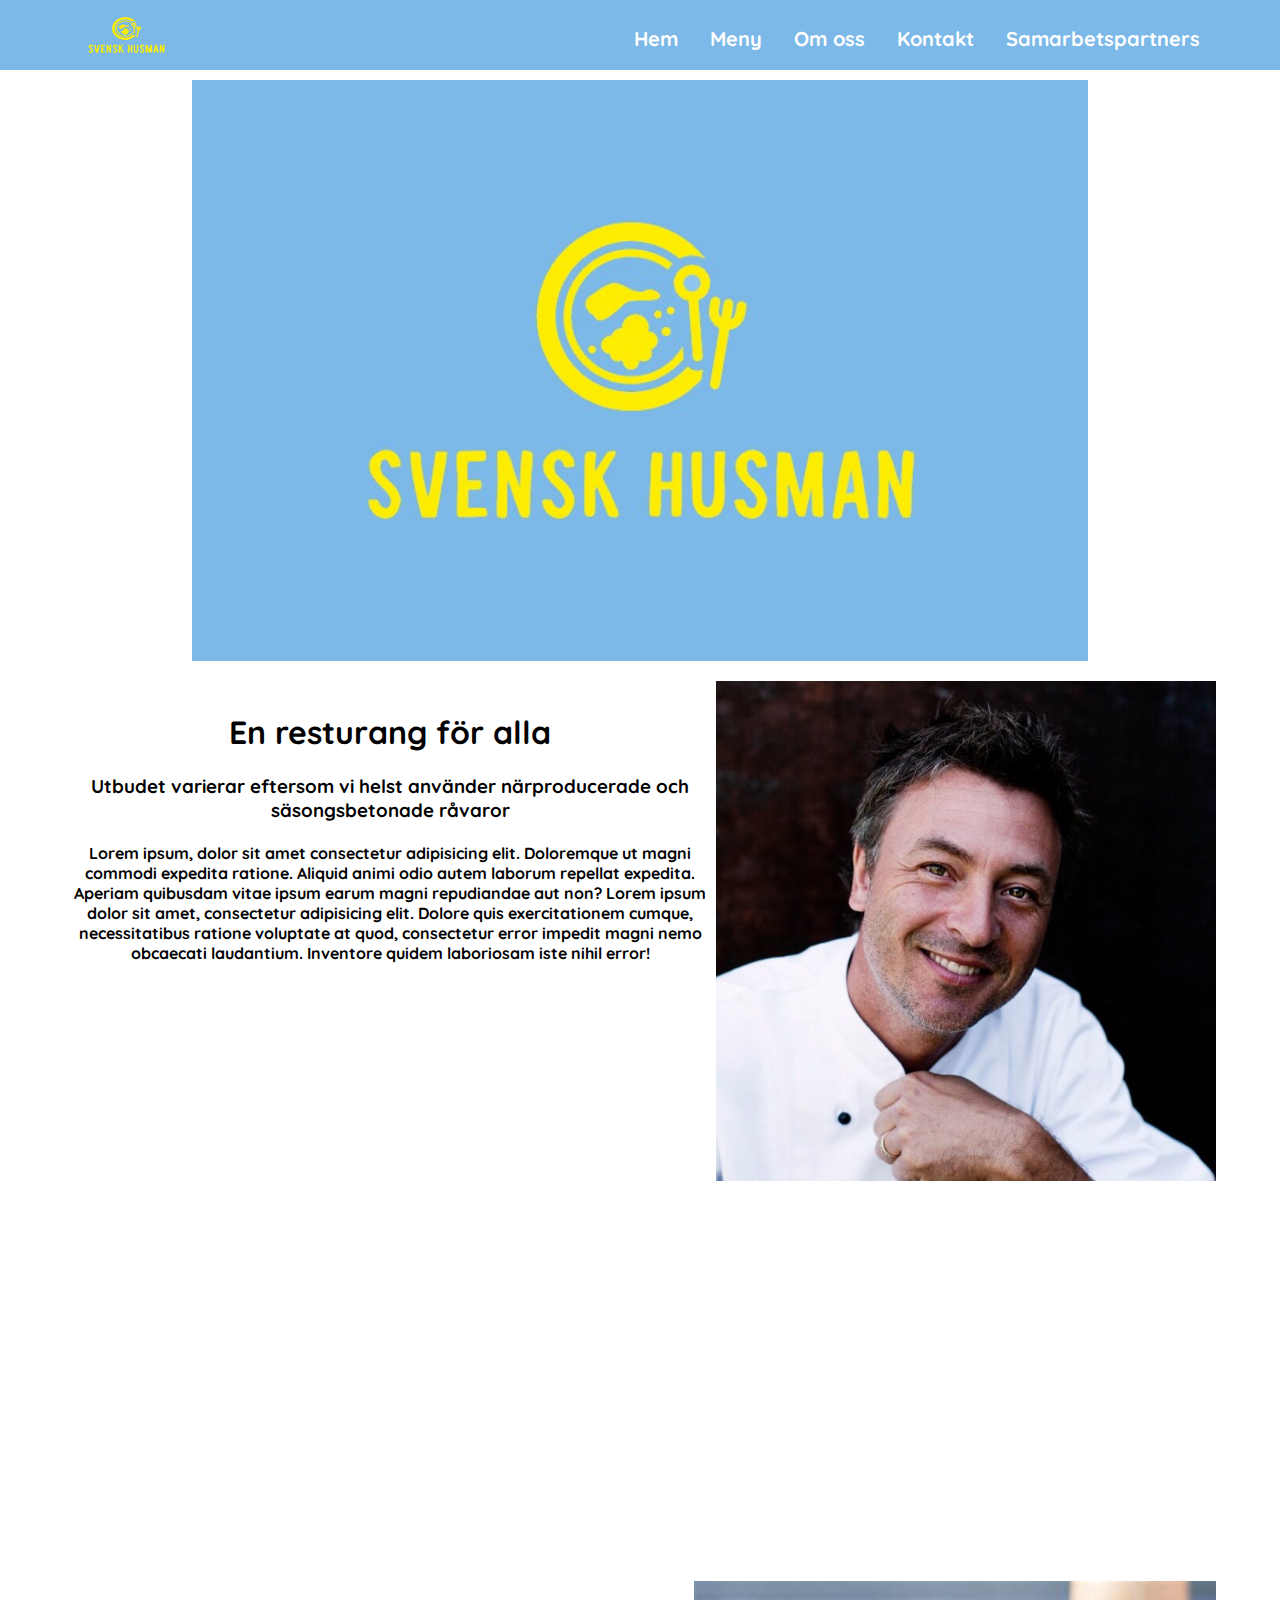
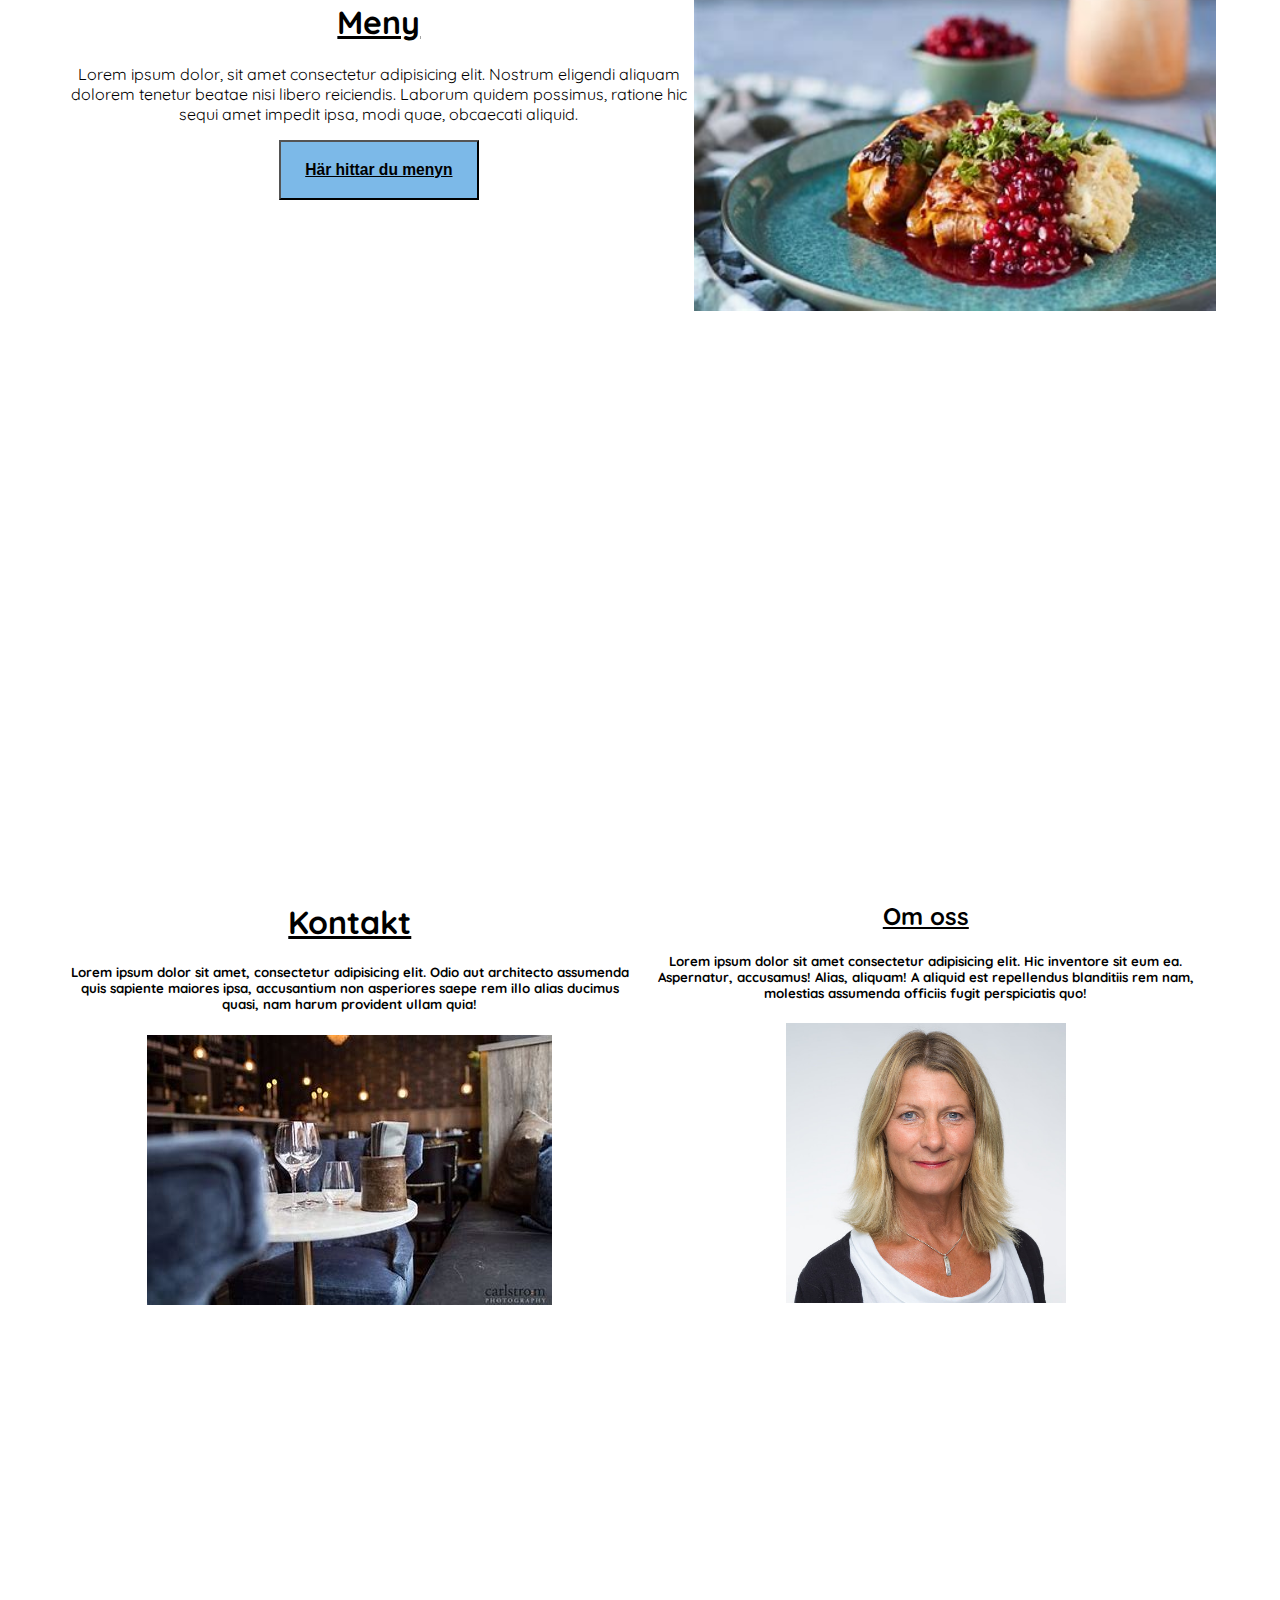
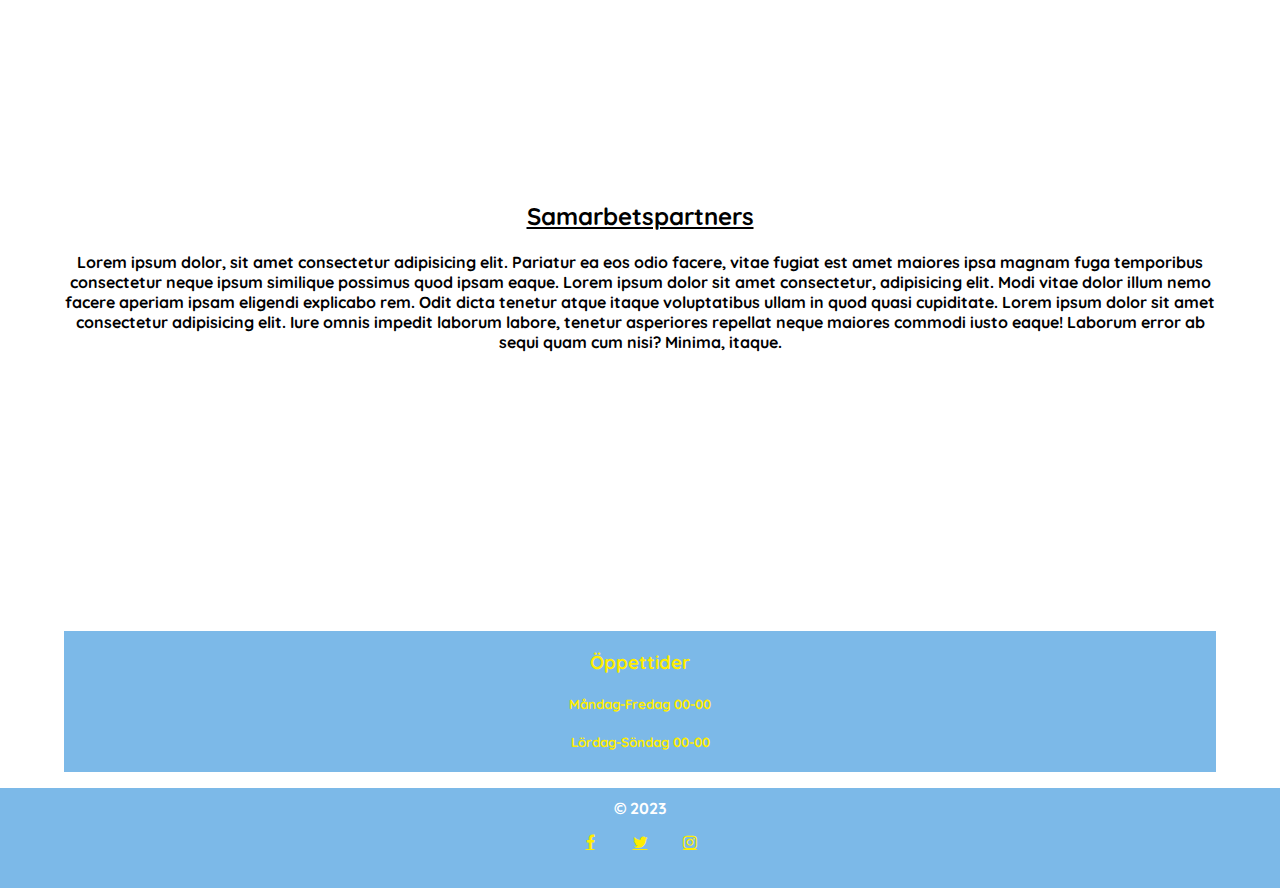
<file: group-project/index.html>
<!DOCTYPE html>
<html lang="en">

<head>
    <meta charset="UTF-8">
    <meta http-equiv="X-UA-Compatible" content="IE=edge">
    <meta name="viewport" content="width=device-width, initial-scale=1.0">
    <title>Document</title>
    <link rel="stylesheet" href="css/style.css">
    <link rel="stylesheet" href="https://cdnjs.cloudflare.com/ajax/libs/font-awesome/4.7.0/css/font-awesome.min.css">
    <link rel="stylesheet" href="https://fonts.googleapis.com/css?family=Quicksand">
    <link rel="stylesheet" href="css/variables.css">
</head>

<body>
    <div id="main-nav">
        
        <nav>
            <img id="nav-image" src="../picture/logga.jpg" alt="logotyp">
            <ul>
                <li>
                    <a href="index.html"><strong>Hem</strong></a>
                </li>
                <li>
                    <a href="menu.html"><strong>Meny</strong></a>
                </li>
                <li>
                    <a href="about.html"><strong>Om oss</strong></a>
                </li>
                <li>
                    <a href="contact.html"><strong>Kontakt</strong></a>
                </li>
                <li>
                    <a href="collaborators.html"><strong>Samarbetspartners</strong></a>
                </li>
            </ul>
        </nav>

    </div>
    
    <header>


        <img id="header-image" src="../picture/logga.jpg" alt="logotyp">
    
    </header>
    <div class="container">
        <div id="section1">
            <section id="texter1">
            <h1>En resturang för alla</h1>
            <h3>Utbudet varierar eftersom vi helst använder närproducerade och säsongsbetonade råvaror</h3>
            <h4>Lorem ipsum, dolor sit amet consectetur adipisicing elit. Doloremque ut magni commodi expedita ratione. Aliquid animi odio autem laborum repellat expedita. Aperiam quibusdam vitae ipsum earum magni repudiandae aut non? Lorem ipsum dolor sit amet, consectetur adipisicing elit. Dolore quis exercitationem cumque, necessitatibus ratione voluptate at quod, consectetur error impedit magni nemo obcaecati laudantium. Inventore quidem laboriosam iste nihil error!</h4>
        </section>
        
        <img id="bild-section" src="../picture/kock2.jpeg" alt="kock2"></div>
        
        <div id="parent-box">
            <div id="meny">
                <h1><a  href="menu.html" id="menu"><strong>Meny</strong></a></h1>
                <p>Lorem ipsum dolor, sit amet consectetur adipisicing elit. Nostrum eligendi aliquam dolorem tenetur beatae nisi libero reiciendis. Laborum quidem possimus, ratione hic sequi amet impedit ipsa, modi quae, obcaecati aliquid.</p>
                <button class=knapp ><a id="menu" href="menu.html"><h3>Här hittar du menyn</h3></a></button> 
               </div> <img id="mat" src="../picture/mat-3.jpg" alt="mat">
           </div>
        
           <div id="kontakt">
            <section id="content">
            <h1><a href="contact.html" id="kontaktlink"><strong>Kontakt</strong></a></h1>
                <h5>Lorem ipsum dolor sit amet, consectetur adipisicing elit. Odio aut architecto assumenda quis sapiente maiores ipsa, accusantium non asperiores saepe rem illo alias ducimus quasi, nam harum provident ullam quia!</h5>
            <img src="../picture/bild-resturang.jpg">
            </section>

            <section ><h2><a id="om-oss" href="about.html" id="section"><strong>Om oss</strong></a></h2>
                <h5>Lorem ipsum dolor sit amet consectetur adipisicing elit. Hic inventore sit eum ea. Aspernatur, accusamus! Alias, aliquam! A aliquid est repellendus blanditiis rem nam, molestias assumenda officiis fugit perspiciatis quo!</h5>
                <img id="bild-kontakt" src="../picture/grundare.png" alt="mat">
                </section>   
        </div>
    
    
    <div id="section-parent">
        <section id="samarbetspartner">
            <h2><a href="collaborators.html" id="samarbetspartner"><strong>Samarbetspartners</strong></a></h2>
            <h4>Lorem ipsum dolor, sit amet consectetur adipisicing elit. Pariatur ea eos odio facere, vitae fugiat est amet maiores ipsa magnam fuga temporibus consectetur neque ipsum similique possimus quod ipsam eaque. Lorem ipsum dolor sit amet consectetur, adipisicing elit. Modi vitae dolor illum nemo facere aperiam ipsam eligendi explicabo rem. Odit dicta tenetur atque itaque voluptatibus ullam in quod quasi cupiditate. Lorem ipsum dolor sit amet consectetur adipisicing elit. Iure omnis impedit laborum labore, tenetur asperiores repellat neque maiores commodi iusto eaque! Laborum error ab sequi quam cum nisi? Minima, itaque.
            </h4>
        </section>
    </div>
     
    <main id="open">
        <h3>Öppettider</h3>
        <h5>Måndag-Fredag 00-00</h5>
        <h5>Lördag-Söndag 00-00</h5>
     </main>
    </div>
    <footer>
        
        <p>&#169 2023</p>
        <div id="ikoner">
            <a href="#" class="fa fa-facebook"></a>
            <a href="#" class="fa fa-twitter"></a>
            <a href="#" class="fa fa-instagram"></a>
        </div>
        

    </footer>

</body>

</html>
</file>
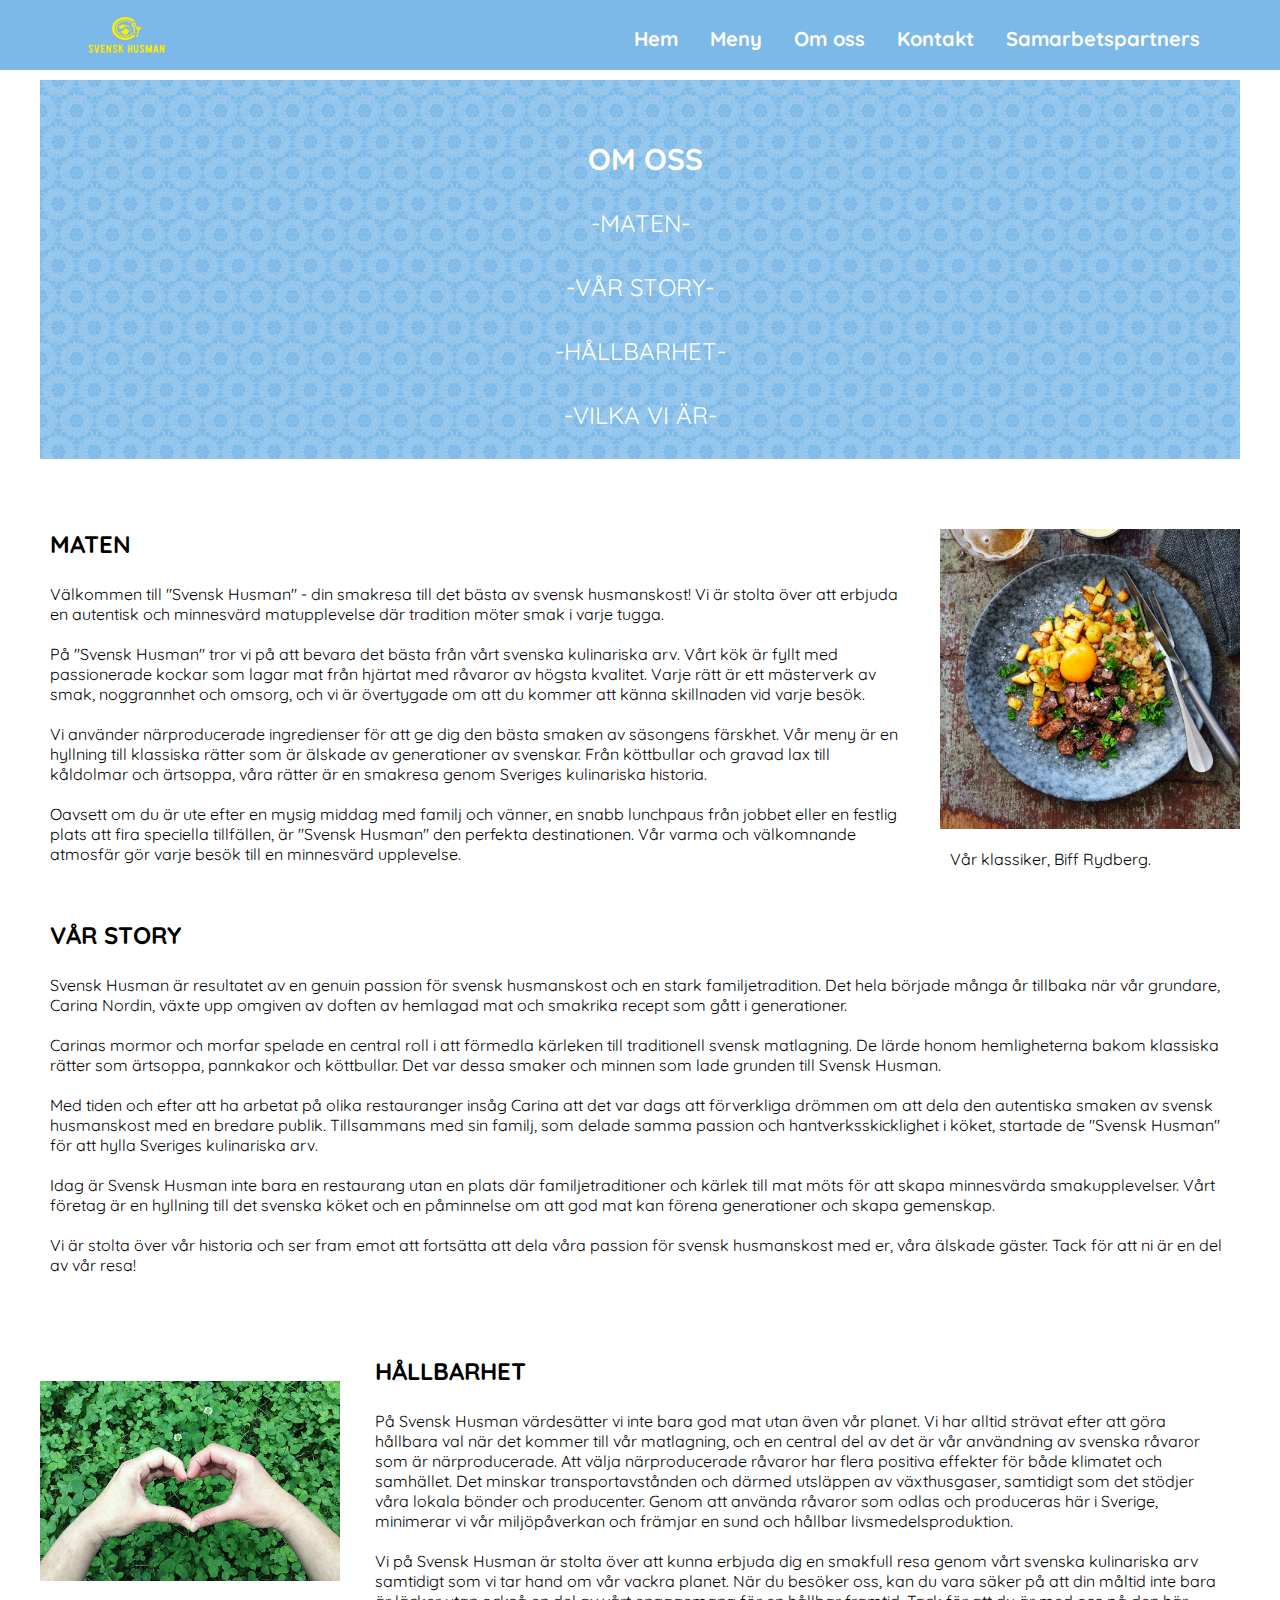
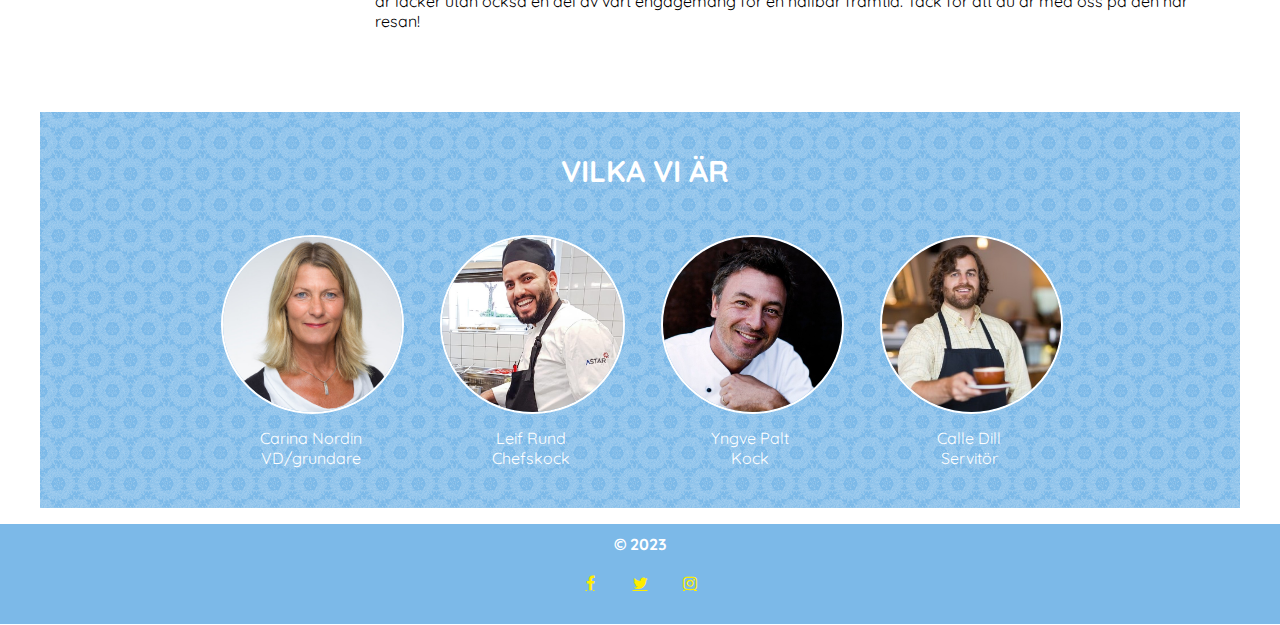
<file: group-project/about.html>
<!DOCTYPE html>
<html lang="en">

    <head>
        <meta charset="UTF-8">
        <meta http-equiv="X-UA-Compatible" content="IE=edge">
        <meta name="viewport" content="width=device-width, initial-scale=1.0">
        <title>Om oss</title>
        <link rel="stylesheet" href="css/style.css">
        <link rel="stylesheet" href="https://cdnjs.cloudflare.com/ajax/libs/font-awesome/4.7.0/css/font-awesome.min.css">
        <link rel="stylesheet" href="https://fonts.googleapis.com/css?family=Quicksand">
        <link rel="stylesheet" href="css/variables.css">
        <link rel="stylesheet" href="css/about.css">
    </head>

    <body>
        <div id="main-nav">
            <nav>
                <img id="nav-image" src="../picture/logga.jpg" alt="logotyp">
                <ul>
                    <li>
                        <a href="index.html"><strong>Hem</strong></a>
                    </li>
                    <li>
                        <a href="menu.html"><strong>Meny</strong></a>
                    </li>
                    <li>
                        <a href="about.html"><strong>Om oss</strong></a>
                    </li>
                    <li>
                        <a href="contact.html"><strong>Kontakt</strong></a>
                    </li>
                    <li>
                        <a href="collaborators.html"><strong>Samarbetspartners</strong></a>
                    </li>
                </ul>
            </nav>
        </div>

            <!-- About-code starts here! -->

        <div class="container-about">
            <section id="first">
                <h2 id="about">OM OSS</h2>
                <div id="undertitle">
                    <p>-MATEN-</p> 
                    <p>-VÅR STORY-</p>
                    <p>-HÅLLBARHET-</p>
                    <p>-VILKA VI ÄR-</p>
                </div>
            </section>
            <section id="second">
                <h2>MATEN</h2>
                <p> Välkommen till "Svensk Husman" - din smakresa till det bästa av svensk husmanskost! Vi är stolta över att erbjuda en autentisk och minnesvärd matupplevelse där tradition möter smak i varje tugga.<br><br>
                    På "Svensk Husman" tror vi på att bevara det bästa från vårt svenska kulinariska arv. Vårt kök är fyllt med passionerade kockar som lagar mat från hjärtat med råvaror av högsta kvalitet. Varje rätt är ett mästerverk av smak, noggrannhet och omsorg, och vi är övertygade om att du kommer att känna skillnaden vid varje besök. <br><br>
                    Vi använder närproducerade ingredienser för att ge dig den bästa smaken av säsongens färskhet. Vår meny är en hyllning till klassiska rätter som är älskade av generationer av svenskar. Från köttbullar och gravad lax till kåldolmar och ärtsoppa, våra rätter är en smakresa genom Sveriges kulinariska historia.<br><br>
                    Oavsett om du är ute efter en mysig middag med familj och vänner, en snabb lunchpaus från jobbet eller en festlig plats att fira speciella tillfällen, är "Svensk Husman" den perfekta destinationen. Vår varma och välkomnande atmosfär gör varje besök till en minnesvärd upplevelse.</p>
            </section>
            <section id="third">
                <img src="../picture/biff.webp" alt="mat">
                <p>Vår klassiker, Biff Rydberg.</p>
            </section>
            <section id="fourth">
                <h2>VÅR STORY</h2>
                <p>Svensk Husman är resultatet av en genuin passion för svensk husmanskost och en stark familjetradition. Det hela började många år tillbaka när vår grundare, Carina Nordin, växte upp omgiven av doften av hemlagad mat och smakrika recept som gått i generationer.<br><br>
                    Carinas mormor och morfar spelade en central roll i att förmedla kärleken till traditionell svensk matlagning. De lärde honom hemligheterna bakom klassiska rätter som ärtsoppa, pannkakor och köttbullar. Det var dessa smaker och minnen som lade grunden till Svensk Husman.<br><br>
                    Med tiden och efter att ha arbetat på olika restauranger insåg Carina att det var dags att förverkliga drömmen om att dela den autentiska smaken av svensk husmanskost med en bredare publik. Tillsammans med sin familj, som delade samma passion och hantverksskicklighet i köket, startade de "Svensk Husman" för att hylla Sveriges kulinariska arv.<br><br>
                    Idag är Svensk Husman inte bara en restaurang utan en plats där familjetraditioner och kärlek till mat möts för att skapa minnesvärda smakupplevelser. Vårt företag är en hyllning till det svenska köket och en påminnelse om att god mat kan förena generationer och skapa gemenskap.<br><br>
                    
                    Vi är stolta över vår historia och ser fram emot att fortsätta att dela våra passion för svensk husmanskost med er, våra älskade gäster. Tack för att ni är en del av vår resa!</p>
            </section>
            <section id="fifth">
                <img src="../picture/hallbar.png" alt="mat">
            </section>
            <section id="sixth">
                <h2>HÅLLBARHET</h2>
                <p>På Svensk Husman värdesätter vi inte bara god mat utan även vår planet. Vi har alltid strävat efter att göra hållbara val när det kommer till vår matlagning, och en central del av det är vår användning av svenska råvaror som är närproducerade.

                    Att välja närproducerade råvaror har flera positiva effekter för både klimatet och samhället. Det minskar transportavstånden och därmed utsläppen av växthusgaser, samtidigt som det stödjer våra lokala bönder och producenter. Genom att använda råvaror som odlas och produceras här i Sverige, minimerar vi vår miljöpåverkan och främjar en sund och hållbar livsmedelsproduktion.<br><br>
                    Vi på Svensk Husman är stolta över att kunna erbjuda dig en smakfull resa genom vårt svenska kulinariska arv samtidigt som vi tar hand om vår vackra planet. När du besöker oss, kan du vara säker på att din måltid inte bara är läcker utan också en del av vårt engagemang för en hållbar framtid. Tack för att du är med oss på den här resan!</p>
            </section>
        </div>
        <div>
            <section class="end-section">
                <h2 id="last-h2">VILKA VI ÄR</h2>
                <div class="container-flex">
                    <figure class="image-container">
                        <img class="pic" src="../picture/grundare.png" alt="grundare">
                        <figcaption>Carina Nordin<br>VD/grundare</figcaption>
                    </figure>
                    <figure class="image-container">
                        <img class="pic" src="../picture/kocken.jpeg" alt="kock">
                        <figcaption>Leif Rund<br>Chefskock</figcaption>
                    </figure>
                    <figure class="image-container">
                        <img class="pic" src="../picture/kock2.jpeg" alt="kock2">
                        <figcaption>Yngve Palt<br>Kock</figcaption>
                    </figure>
                    <figure class="image-container">
                        <img class="pic" src="../picture/servitör.jpeg" alt="servitör">
                        <figcaption>Calle Dill<br>Servitör</figcaption>
                    </figure>
                </div>
            </section>
        </div>
            <!-- About-code ends here! -->

        <footer>
            <p>&#169 2023</p>
            <div id="ikoner">
                <a href="#" class="fa fa-facebook"></a>
                <a href="#" class="fa fa-twitter"></a>
                <a href="#" class="fa fa-instagram"></a>
            </div>
        </footer>

    </body>
</html>
</file>
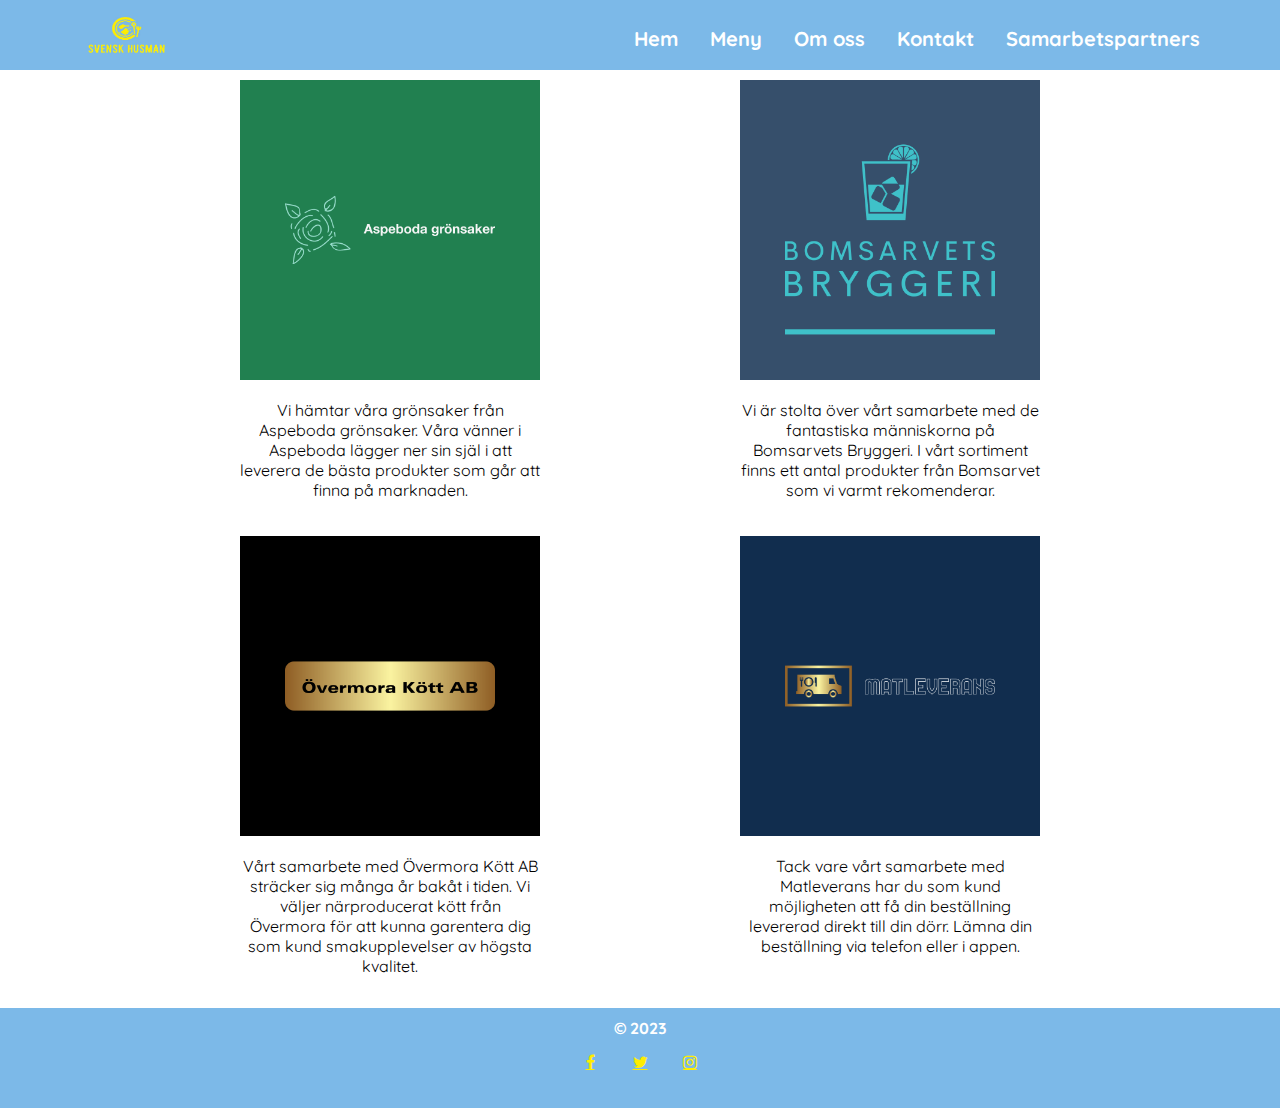
<file: group-project/collaborators.html>
<!DOCTYPE html>
<html lang="en">

<head>
    <meta charset="UTF-8">
    <meta http-equiv="X-UA-Compatible" content="IE=edge">
    <meta name="viewport" content="width=device-width, initial-scale=1.0">
    <title>Document</title>
    <link rel="stylesheet" href="css/collaborators.css">
    <link rel="stylesheet" href="https://cdnjs.cloudflare.com/ajax/libs/font-awesome/4.7.0/css/font-awesome.min.css">
    <link rel="stylesheet" href="https://fonts.googleapis.com/css?family=Quicksand">
    <link rel="stylesheet" href="css/variables.css">
</head>

<body>
    <div id="main-nav">
        
        <nav>
            <img id="nav-image" src="../picture/logga.jpg" alt="logotyp">
            <ul>
                <li>
                    <a href="index.html"><strong>Hem</strong></a>
                </li>
                <li>
                    <a href="menu.html"><strong>Meny</strong></a>
                </li>
                <li>
                    <a href="about.html"><strong>Om oss</strong></a>
                </li>
                <li>
                    <a href="contact.html"><strong>Kontakt</strong></a>
                </li>
                <li>
                    <a href="collaborators.html"><strong>Samarbetspartners</strong></a>
                </li>
            </ul>
        </nav>

    </div>
    
   <header>
        
    <div id="bilder"> 
            
        <div id="grönsak">
            <img src="../picture/grönsak.png" alt="Aspeboda Grönsaker" height="300px" width="300px">
                <p class="p1">
            Vi hämtar våra grönsaker från Aspeboda grönsaker. Våra vänner i Aspeboda lägger ner sin själ i att leverera de bästa produkter som går att finna på marknaden. 
                </p>
        </div>

        <div id="bryggeri">
            <img src="../picture/bryggeri.png" alt="Bomsarvets Bryggeri" height="300px" width="300px">
                <p class="p2">
                    Vi är stolta över vårt samarbete med de fantastiska människorna på Bomsarvets Bryggeri. I vårt sortiment finns ett antal produkter från Bomsarvet som vi varmt rekomenderar. 
                </p>
        </div>
        
        <div id="kött">
            <img src="../picture/kött.png" alt="Övermora Kött AB" height="300px" width="300px">
                <p class="p3">
                    Vårt samarbete med Övermora Kött AB sträcker sig många år bakåt i tiden. Vi väljer närproducerat kött från Övermora för att kunna garentera dig som kund smakupplevelser av högsta kvalitet.
                </p>
        </div>
        
        <div id="matleverans">
            <img src="../picture/matleverans.png" alt="Matleverans" height="300px" width="300px">
                <p class="p4">
                    Tack vare vårt samarbete med Matleverans har du som kund möjligheten att få din beställning levererad direkt till din dörr. Lämna din beställning via telefon eller i appen.
                </p>
        </div>
    

    
    
    
        </div>





        
    
   </header>

    <footer>
        
        <p>&#169 2023</p>
        <div id="ikoner">
            <a href="#" class="fa fa-facebook"></a>
            <a href="#" class="fa fa-twitter"></a>
            <a href="#" class="fa fa-instagram"></a>
        </div>
        

    </footer>

</body>

</html>
</file>
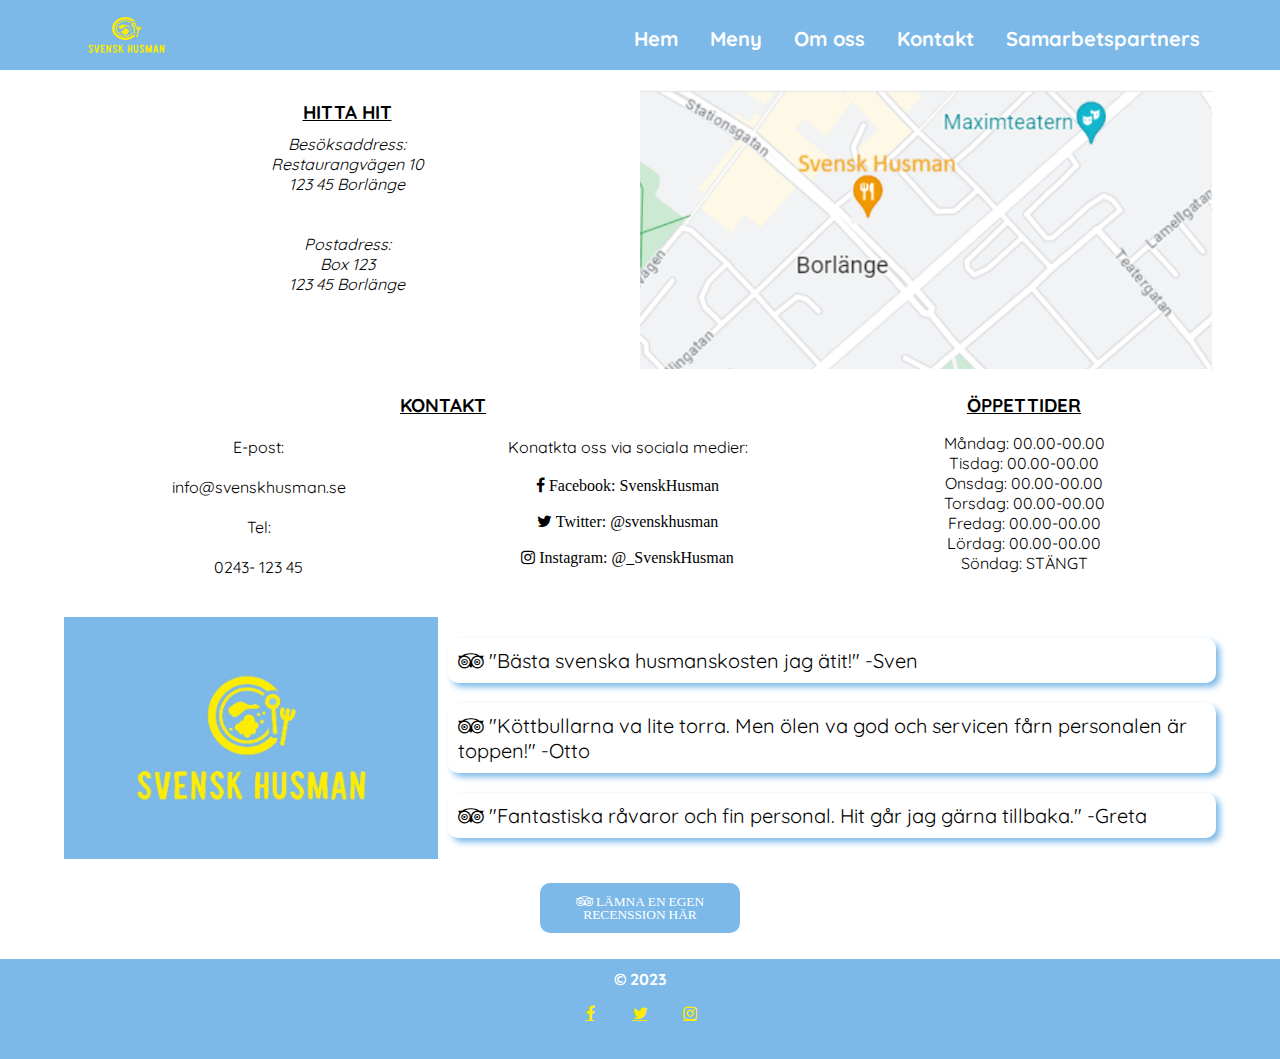
<file: group-project/contact.html>
<!DOCTYPE html>
<html lang="en">

<head>
    <meta charset="UTF-8">
    <meta http-equiv="X-UA-Compatible" content="IE=edge">
    <meta name="viewport" content="width=device-width, initial-scale=1.0">
    <title>Document</title>
    <link rel="stylesheet" href="css/style.css">
    <link rel="stylesheet" href="https://cdnjs.cloudflare.com/ajax/libs/font-awesome/4.7.0/css/font-awesome.min.css">
    <link rel="stylesheet" href="https://fonts.googleapis.com/css?family=Quicksand">
    <link rel="stylesheet" href="css/variables.css">
    <link rel="stylesheet" href="css/contact.css">
</head>

<body>
    <div id="main-nav">
        
        <nav>
            <img id="nav-image" src="../picture/logga.jpg" alt="logotyp">
            <ul>
                <li>
                    <a href="index.html"><strong>Hem</strong></a>
                </li>
                <li>
                    <a href="menu.html"><strong>Meny</strong></a>
                </li>
                <li>
                    <a href="about.html"><strong>Om oss</strong></a>
                </li>
                <li>
                    <a href="contact.html"><strong>Kontakt</strong></a>
                </li>
                <li>
                    <a href="collaborators.html"><strong>Samarbetspartners</strong></a>
                </li>
            </ul>
        </nav>
    </div>

    <div id="container">
        <section id="find">
            <h3>HITTA HIT</h3>
            <address>
                Besöksaddress:<br>
                Restaurangvägen 10<br>
                123 45 Borlänge
                <br>
                <br>
                <br>
                Postadress:<br>
                Box 123<br>
                123 45 Borlänge
            </address>
        </section>
        <section id="map">
            <a href="https://www.google.com/maps" target="_blank"><img id="img-map" src="../picture/map.png" alt="map of location"></a>
        </section>
        <div id="contact">
            <h3>KONTAKT</h3>
            <div id="contactbox">
                <section class="contactbox1">
                    E-post: <br>
                    <br>
                    info@svenskhusman.se <br>
                    <br>
                    Tel: <br>
                    <br>
                    0243- 123 45
                </section>
                <section class="contactbox2">
                    Konatkta oss via sociala medier:
                    <br>
                    <br>
                    <a href="#" class="fa fa-facebook"> Facebook: SvenskHusman</a> <br>
                    <a href="#" class="fa fa-twitter"> Twitter: @svenskhusman</a> <br>
                    <a href="#" class="fa fa-instagram"> Instagram: @_SvenskHusman</a>
                </section>
            </div>
        </div>
        <section id="open-hours">
            <h3>ÖPPETTIDER</h3>
            <p> Måndag: 00.00-00.00 <br>
                Tisdag: 00.00-00.00 <br>
                Onsdag: 00.00-00.00 <br>
                Torsdag: 00.00-00.00 <br>
                Fredag: 00.00-00.00<br>
                Lördag: 00.00-00.00 <br>
                Söndag: STÄNGT
            </p>
        </section>
        <section id="logotyp">
            <img id="img-logo" src="../picture/logga.jpg" alt="map of location">
        </section>
        <section id="reviews">
            <section class="reviewBox1">
                <p class="fa fa-tripadvisor"></p><p> "Bästa svenska husmanskosten jag ätit!" -Sven </p>
            </section>
            <section class="reviewBox2">
                <p class="fa fa-tripadvisor"></p><p> "Köttbullarna va lite torra. Men ölen va god och servicen fårn personalen är toppen!" -Otto </p>
            </section>
            <section class="reviewBox3">
                <p class="fa fa-tripadvisor"></p><p> "Fantastiska råvaror och fin personal. Hit går jag gärna tillbaka." -Greta </p>
            </section>
        </section>
        <section id="leavereview">
            <Button><a href="https://www.tripadvisor.com/" target="_blank" class="fa fa-tripadvisor"> LÄMNA EN EGEN RECENSSION HÄR</a></Button>
        </section>


    </div>


    <footer>
        
        <p>&#169 2023</p>
        <div id="ikoner">
            <a href="#" class="fa fa-facebook"></a>
            <a href="#" class="fa fa-twitter"></a>
            <a href="#" class="fa fa-instagram"></a>
        </div>
        

    </footer>

</body>

</html>
</file>
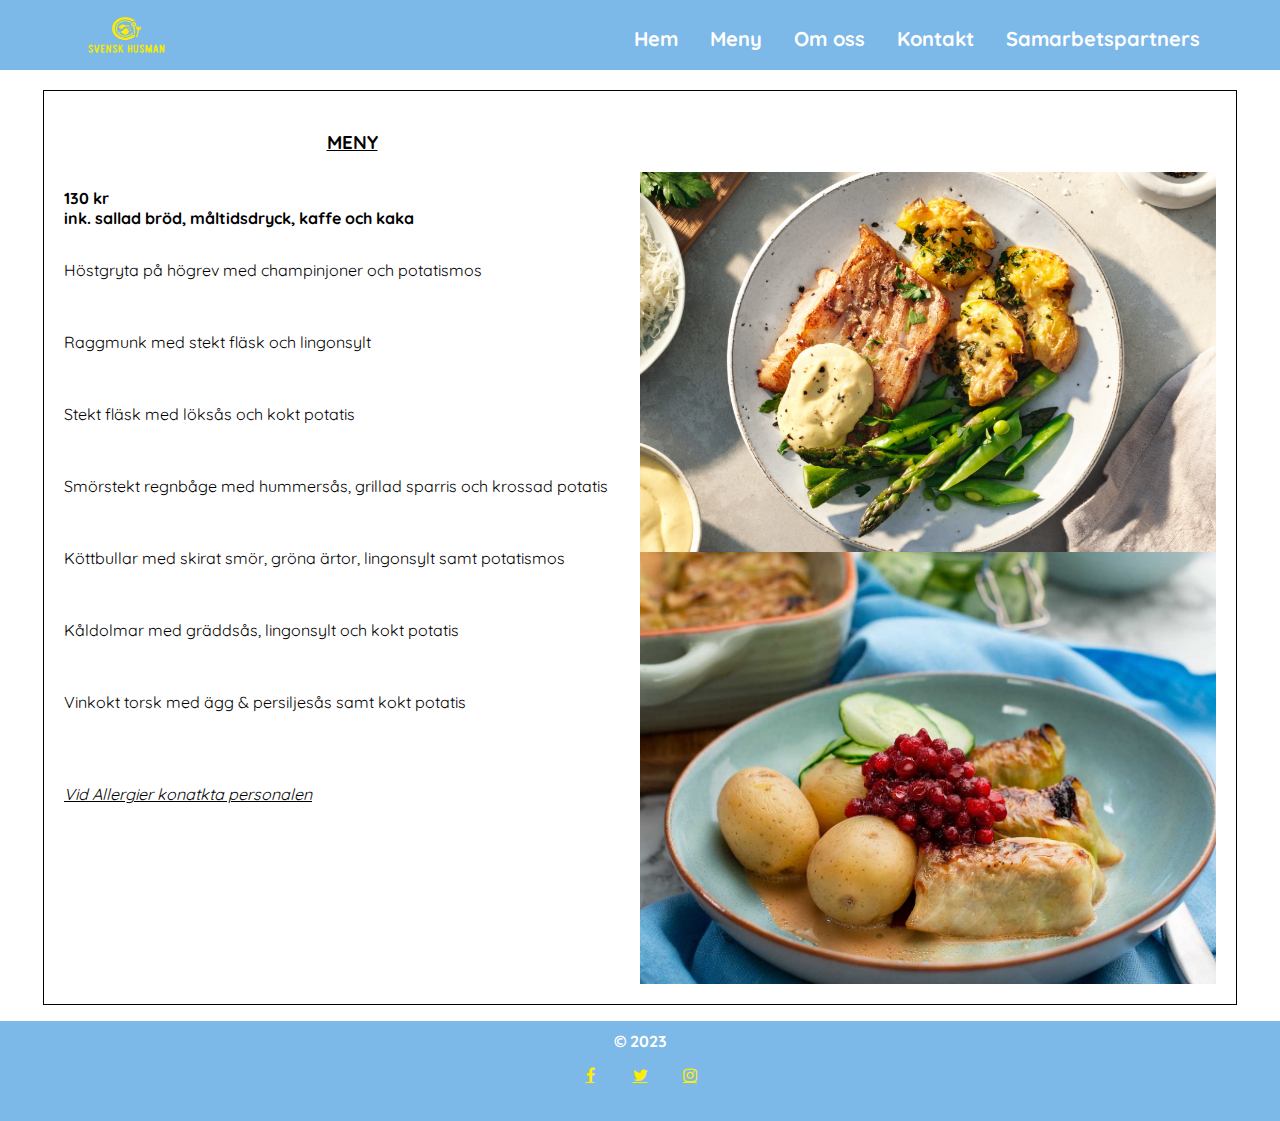
<file: group-project/menu.html>
<!DOCTYPE html>
<html lang="en">

<head>
    <meta charset="UTF-8">
    <meta http-equiv="X-UA-Compatible" content="IE=edge">
    <meta name="viewport" content="width=device-width, initial-scale=1.0">
    <title>Document</title>
    <link rel="stylesheet" href="css/style.css">
    <link rel="stylesheet" href="https://cdnjs.cloudflare.com/ajax/libs/font-awesome/4.7.0/css/font-awesome.min.css">
    <link rel="stylesheet" href="https://fonts.googleapis.com/css?family=Quicksand">
    <link rel="stylesheet" href="css/variables.css">
    <link rel="stylesheet" href="css/menu.css">
</head>

<body>
    <div id="main-nav">
        
        <nav>
            <img id="nav-image" src="../picture/logga.jpg" alt="logotyp">
            <ul>
                <li>
                    <a href="index.html"><strong>Hem</strong></a>
                </li>
                <li>
                    <a href="menu.html"><strong>Meny</strong></a>
                </li>
                <li>
                    <a href="about.html"><strong>Om oss</strong></a>
                </li>
                <li>
                    <a href="contact.html"><strong>Kontakt</strong></a>
                </li>
                <li>
                    <a href="collaborators.html"><strong>Samarbetspartners</strong></a>
                </li>
            </ul>
        </nav>
    </div>

    <div id="container">
        
        <h3 id="menu">MENY</h3>
        <article id="price"><p> <strong>130 kr</strong>  <br>
            <strong>ink. sallad bröd, måltidsdryck, kaffe och kaka</strong></p>
        </article>
        <article id="item">
            <p> Höstgryta på högrev med champinjoner och potatismos </p> <br>
            <p> Raggmunk med stekt fläsk och lingonsylt </p> <br>
            <p> Stekt fläsk med löksås och kokt potatis </p> <br>
            <p> Smörstekt regnbåge med hummersås, grillad sparris och krossad potatis </p> <br>
            <p> Köttbullar med skirat smör, gröna ärtor, lingonsylt samt potatismos </p> <br>
            <p> Kåldolmar med gräddsås, lingonsylt och kokt potatis </p> <br>
            <p> Vinkokt torsk med ägg & persiljesås samt kokt potatis </p> <br>
            <br>
            <p> <em><ins>Vid Allergier konatkta personalen</ins></em> </p>
        </article>

        <img id="kaldolmar" src="../picture/koldolmar.jpg" alt="picture of food">
        <img id="regnbage" src="../picture/regnbage.jpg" alt="picture of food">

    </div>

    <footer>
        <p>&#169 2023</p>
        <div id="ikoner">
            <a href="#" class="fa fa-facebook"></a>
            <a href="#" class="fa fa-twitter"></a>
            <a href="#" class="fa fa-instagram"></a>
        </div>     
    </footer>

</body>

</html>
</file>
<file: group-project/css/style.css>
@import "variables.css";

body{
    margin: 0;
    font-family: "Quicksand";
}

header {
    display: flex;
    width: 100%;
    height: 100%;
    justify-content: center;
}

#header-image {
    width: 70%;
    height: 70%;
    margin-bottom: var(--main-margin);

}
#main-nav{
    position: sticky; 
    top: 0px;
    display: flex;
    

}

#nav-image{
    width: 125px;
    height: 70px;
    margin-left: 5%;
  
    

}
nav {
    background-color: #7CB9E8;
    width: 100%;
    height: 70px;
    margin-bottom: var(--main-margin);
   

}


ul {
    display: flex;
    list-style-type: none;
    padding: 0;
    overflow: hidden;
    margin-top: var(--main-margin);
    float: right;
    margin-right: 5%;
  

  }
  
  li {
    
  }
  
  li a {
    display: block;
    color: var(--main-color);
    text-align: center;
    padding: 16px;
    text-decoration: none;
    font-size: 20px;
  }

  a:hover {
    color: var(--third-color);
  }

  footer{
    background-color: var(--secondary-color);
    width: 100%;
    height: 100px;
    margin-top: var(--main-margin);
    display: block;
    
    


  }

 footer a {
    height: 50px;
    width: 50px;
    color:var(--third-color);
    text-align: center;

   
  }

  .fa {
    height: 50px;   
    width: 50px;
    
  }

#ikoner{
    display: flex;
    justify-content: center;
    align-items: center;
}

footer p{
    text-align: center;
    padding-top: 10px;
    color: var(--main-color);
    font-weight: bold;
}

/**/
.container {
        
  display: grid;
  margin: 0 auto;
  column-gap: 10px;
  max-width: 90%;
  grid-template-columns: 1fr 1fr;
  grid-template-areas: 
  "section1 section1"
  "parent parent"
  "kontakt kontakt"
  "sparent sparent"
  "opem opem" ;
}

#section1{
grid-area: section1;
display: flex;
margin-top: var(--main-margin);
height: 100vh;
}

#texter1{
text-align: center;
margin: 10px;
}

#bild-section{
height: 500px;
}

#parent-box{
grid-area: parent;
display: flex;
height: 100vh;
text-align: center;
}

#kontaktlink,
#menu,
#samarbetspartner,
#om-oss{
  color: black;
}

.knapp{
  height: 60px;
  width: 200px;
  background-color: var(--secondary-color);
}

#mat{
  height:330px;
}

#kontakt{
grid-area: kontakt;
display: flex;
height: 100vh;
text-align: center;
}

#bild-kontakt{
  max-height: 280px;
  justify-items: center;
}

#section-parent{
grid-area: sparent;
display: flex;
text-align: center;
height: 50vh;
}

#open{
grid-area: opem;
background-color: #7CB9E8;
min-height: 100;
text-align: center;
color: var(--third-color);
}
</file>
<file: group-project/css/variables.css>
:root{
    --main-margin: 10px;


    /* Variables for colors */
    --main-color: white;
    --secondary-color: #7CB9E8;
    --third-color: #feed00;

    /* Variables for border */
    --main-border-style: 1px solid black;
}
</file>
<file: group-project/css/about.css>
:root{
    --main-margin: 10px;
    --main-color: white;
    --secondary-color: #7CB9E8;
    --third-color: #feed00;
}

body{
    margin: 0;
    font-family: "Quicksand";
}

/* about-sidans css neråt */

.container-about {
    display: grid;
    grid-template-columns: 1fr 1fr 1fr 1fr;
    grid-template-areas:
    "first first first first"
    "second second second third" 
    "fourth fourth fourth fourth"
    "fifth sixth sixth sixth";
    gap: 30px 25px;
    margin: 0 40px;
    color: var(--main-color);
}

#first,
#second,
#third,
#fourth,
#fifth,
#sixth {
    min-height: 150px;
}

/* OM OSS sektion */
#first {
    background-color: var(--secondary-color);
    background-image: url('../../picture/pineapple-cut.png');
    grid-area: first;
    text-align: center;
    padding-top: 60px;
    font-size: 24px;
    margin-bottom: 40px;
}



#about {
    font-size: 30px;
}

/* MATEN sektion */
#second {
    grid-area: second;
    color: black;
}

/* Bild */
#third p{
    grid-area: third;
    color: black;
    padding-top: 0;
}

/* VÅR STORY sektion */
#fourth {
    grid-area: fourth;
    color: black;
    margin-bottom: 30px;
}

/* Bild */
#fifth {
    grid-area: fifth;
    justify-content: center;
    padding-top: 25px;
}

/* HALLBARHET sektion */
#sixth {
    grid-area: sixth;
    color: black;
    margin-bottom: 60px;
    
}

h2 {
    font-size: 24px;
    padding-left: 10px;
    margin-top: 0;
}

p {
    padding: 5px 10px;
}

img {
    width: 300px;
}

/* Vilka vi är sektionen */

.end-section {
    min-height: 200px;
    background-color: var(--secondary-color);
    background-image: url('../../picture/pineapple-cut.png');
    margin: 0 40px;
}

#last-h2 {
    text-align: center;
    padding-top: 40px;
    color: var(--main-color);
    font-size: 30px;
}

.container-flex {
    display: flex;
    justify-content: center;
    color: var(--main-color);
    padding-bottom: 20px;
}

.pic {
    border-radius: 50%;
    border: 2px solid var(--main-color);
    height: 175px;
    width: 100%;
}

.image-container {
    margin: 20px;
    text-align: center;
  }

  figcaption {
    margin-top: 10px; /* marginal över bildtexten */
  }


  /* Desktop first */

  /* Tablet */
@media (max-width: 960px) {

    ul {
        justify-content: center;
    }
  
    .container-about {
        text-align: center;
        grid-template-columns: 1fr;
        grid-template-areas:
        "first"
        "second"
        "third" 
        "fourth"
        "sixth"
        "fifth";
    }

    #sixth {
        margin-bottom: 0;
    }
    #fifth {
        margin-bottom: 20px;
        padding-top: 0;
    }

    .container-flex {
    flex-wrap: wrap;
    margin: auto 40px;
}

/* Mobile */
@media (max-width: 768px) {

    ul {
        justify-content: center;
        margin: 10px auto 0 auto;
    }

    #undertitle{
        display: block;
        margin-bottom: 30px;
        font-size: 20px;
    }

    #undertitle p {
        margin: 0 auto;
    }
    
    #nav-image {
        display: none;
    }

    ul {
        float: none;
    }

    li a {
        font-size: 12px;
    }
}
</file>
<file: group-project/css/collaborators.css>
:root{
    --main-margin: 10px;

    --main-color: white;
    --secondary-color: #7CB9E8;
    --third-color: #feed00;
}





body{
    margin: 0;
    font-family: "Quicksand";
}

header {
    display: flex;
    width: 100%;
    height: 100%;
    justify-content: center;
}

#header-image {
    width: 70%;
    height: 70%;

}
#main-nav{
    position: sticky; 
    top: 0px;
    display: flex;
    

}

#nav-image{
    width: 125px;
    height: 70px;
    margin-left: 5%;
  
    

}
nav {
    background-color: #7CB9E8;
    width: 100%;
    height: 70px;
    margin-bottom: var(--main-margin);
   

}


ul {
    display: flex;
    list-style-type: none;
    padding: 0;
    overflow: hidden;
    margin-top: var(--main-margin);
    float: right;
    margin-right: 5%;
  

  }
  
  li {
    
  }
  
  li a {
    display: block;
    color: var(--main-color);
    text-align: center;
    padding: 16px;
    text-decoration: none;
    font-size: 20px;
  }

  a:hover {
    color: var(--third-color);
  }

  footer{
    background-color: var(--secondary-color);
    width: 100%;
    height: 100px;
    margin-top: var(--main-margin);
    display: block;
    
    


  }

 footer a {
    height: 50px;
    width: 50px;
    color:var(--third-color);
    text-align: center;

   
  }

  .fa {
    height: 50px;   
    width: 50px;
    
  }

#ikoner{
    display: flex;
    justify-content: center;
    align-items: center;
}

footer p{
    text-align: center;
    padding-top: 10px;
    color: var(--main-color);
    font-weight: bold;
}

#bilder{
 
  display: grid;
  grid-template-columns: 1fr 1fr;
  grid-template-rows: 1fr 1fr;
  column-gap: 200px;
}

#grönsak{
  text-align:center;
}

.p1{
  width: 300px;
 
}

#bryggeri{
  text-align:center;
}

.p2{
  width: 300px;
}

#kött{
  text-align:center;
}

.p3{
  width: 300px;
}

#matleverans{
  text-align:center;
}

.p4{
  width: 300px;
}
</file>
<file: group-project/css/contact.css>
@import "variables.css";

*{
    box-sizing: border-box;
}
/* Desktop first */
#container{
    display: grid;
    margin: var(--main-margin) auto;
    width: 90%;
    grid-template-columns: 1fr 1fr 1fr 1fr 1fr 1fr;
    grid-template-areas: 
        "address address address map map map"
        "contact contact contact contact open open"
        "logo logo reviews reviews reviews reviews"
        "leave leave leave leave leave leave";
}

#find,
#contact,
#logotyp{
    margin-right: var(--main-margin);
}

#contact,
#logotyp,
#open-hours,
#reviews,
#leavereview {
    margin-top: var(--main-margin);
}

#find,
#contact,
#open-hours,
#leavereview {
    padding: 10px;
}

h3{
    margin-top: 0;
    margin-bottom: 5px;
    text-align: center;
    text-decoration: underline black;
}

#find{
    grid-area: address;
}

address{
    margin: var(--main-margin);
    text-align: center;
}

#map{
    grid-area: map;
}

#img-map{
    width: 100%;
    height: auto;
}

#contact{
    grid-area: contact;
}

#contactbox{
    display: flex;
    flex-flow: row wrap;
}

#contact section{
    flex-grow: 1;
    flex-basis: 173px;
    margin: 5px var(--main-margin);
    padding: 10px;
    text-align: center;
}

.contactbox2{
    display: flex;
    flex-flow: column wrap;
}

.contactbox2 a{
    width: 100%;
    height: auto;
    color: black;
    text-decoration: none;;
}
.contactbox2 a:hover, #leavereview a:hover{
    color: var(--secondary-color);
}


#logotyp{
    grid-area: logo;
    padding-top: 5px;
}

#img-logo{
    width: 100%;
    height: auto;
}

#open-hours{
    grid-area: open;
    text-align: center;
}

#reviews{
    display: flex;
    grid-area: reviews;
    flex-direction: column;
    justify-content: center;
}

#reviews section{
    border-radius: 10px;
    padding: 10px;
    box-shadow: 4px 4px 6px var(--secondary-color);
}

#reviews section p{
    display: inline;
    width: 100%;
    height: auto;
    font-size: 20px;
}

.reviewBox2{
    margin: 20px 0;
}

#leavereview{
    grid-area: leave;
    justify-self: center;
}

button{
    border-radius: 10px;
    background-color: var(--secondary-color);
    border: none;
    height: 50px;
    width: 200px;
}

button:hover {
    background-color: #4192cf;
}

#leavereview a{
    width: 100%;
    height: auto;
    color: var(--main-color);
    text-decoration: none;
    text-align: center;
}

#leavereview a:hover{
    color: var(--third-color);
}

/* Media Queries */
/* Small Desktop */
@media (max-width: 1200px ) {
    #container{
        grid-template-areas: 
        "address address address map map map"
        "contact contact contact open open open"
        "logo logo reviews reviews reviews reviews"
        "leave leave leave leave leave leave";
    }

}

/* Tablet */
@media (max-width: 960px ) {
    #container{
        grid-template-areas: 
        "address address address map map map"
        "contact contact contact open open open"
        "logo logo logo reviews reviews reviews"
        "leave leave leave leave leave leave";
    }

    #reviews section p{
        font-size: 15px;
    }

}

/* Phone */
@media (max-width: 768px ) {
    #container{
        grid-template-columns: 1fr;
        grid-template-areas: 
        "address"
        "contact"
        "open"
        "reviews"
        "leave"
        "logo";
    }

    #nav-image, #img-map{
        display: none;

    }
    
    ul {
        float: none;
    }

    li a {
        font-size: 12px;
    }

    #contact section{
        flex-grow: 1;
        flex-basis: 280px;
    }
}
</file>
<file: group-project/css/menu.css>
@import "variables.css";

#container{
    border: var(--main-border-style);
    display: grid;
    margin: var(--main-margin) auto;
    width: 90%;
    padding: 20px;
    grid-template-columns: 1fr 1fr;
    grid-template-areas: 
        "meny many"
        "pris regnbage"
        "mat regnbage"
        "mat kaldolmar"
        "mat kaldolmar";
}

#menu{
    grid-area: meny;
    text-align: center;
    text-decoration: underline black;
}

#price{
    grid-area: pris;
}

#item{
    grid-area: mat;
}


#regnbage{
    grid-area: regnbage;
    width: 100%;
    height: auto;
}

#kaldolmar{
    grid-area: kaldolmar;
    width: 100%;
    height: auto;
}
</file>
